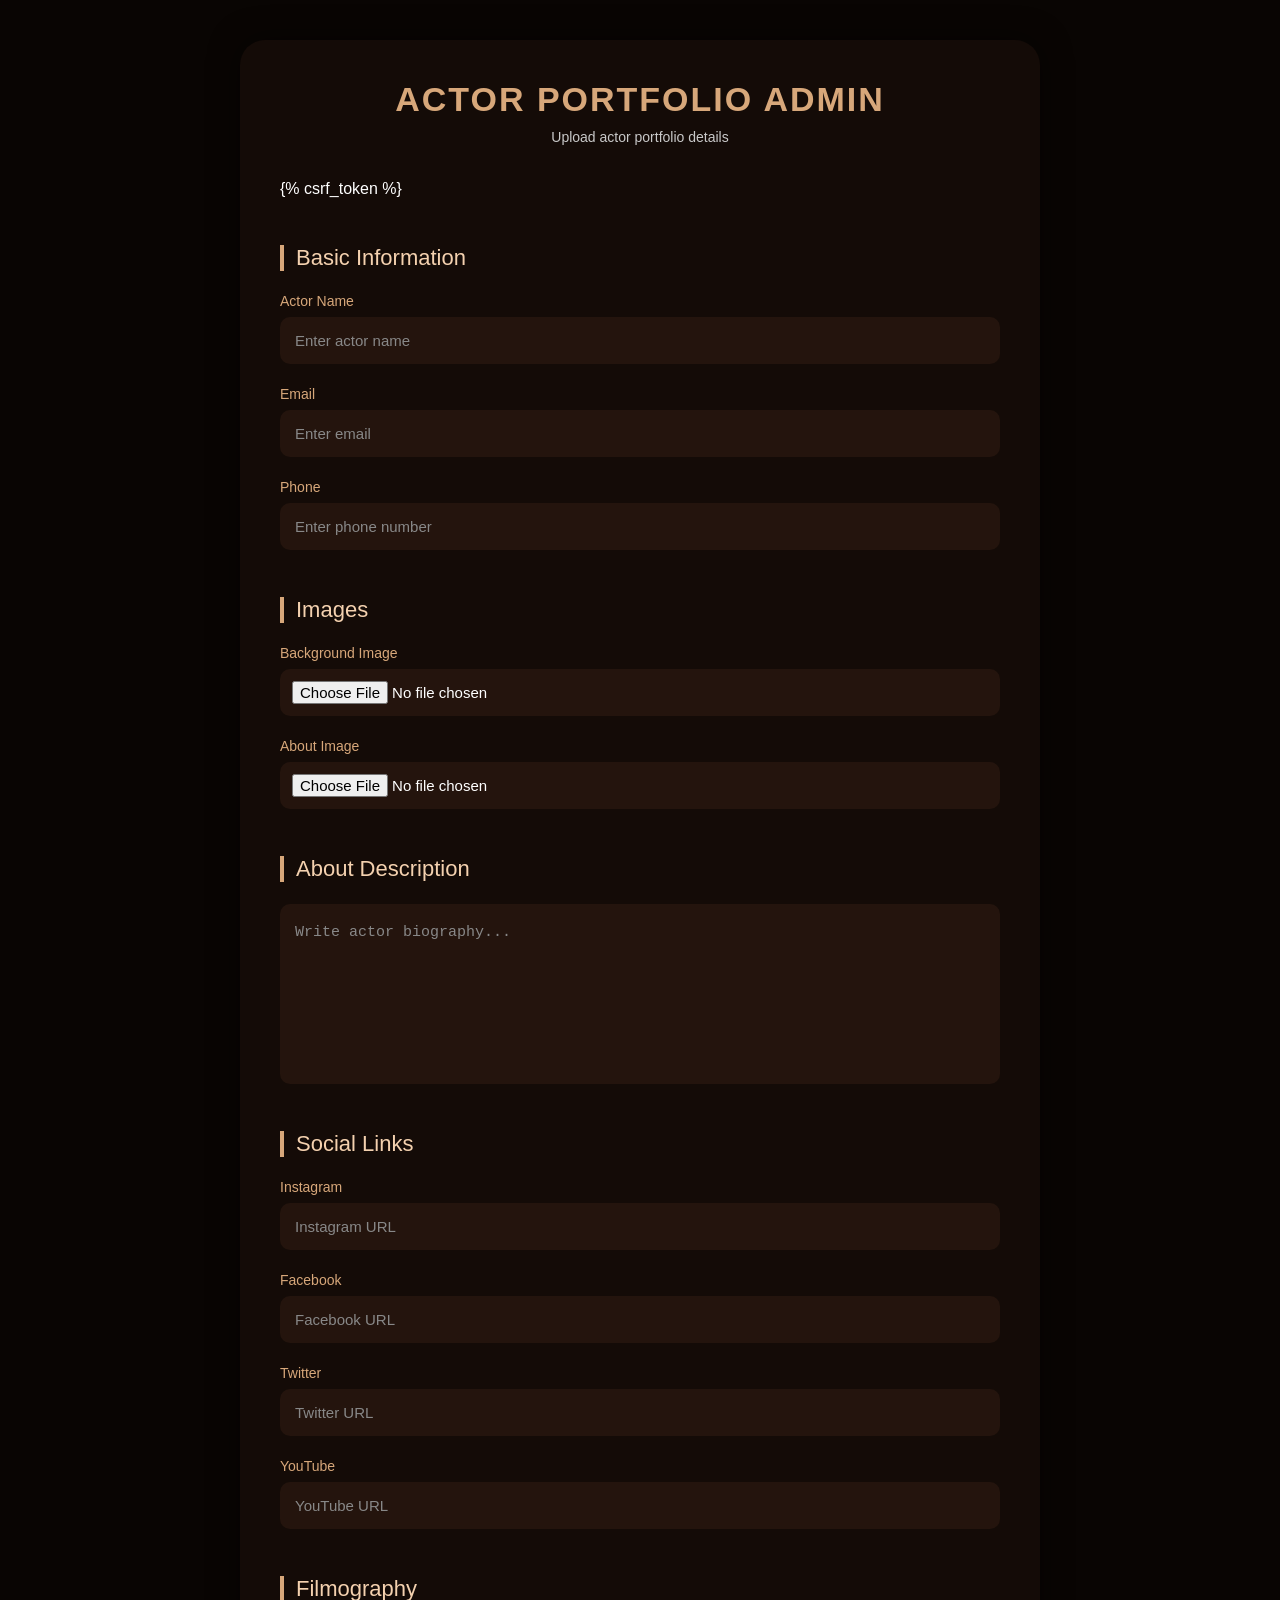
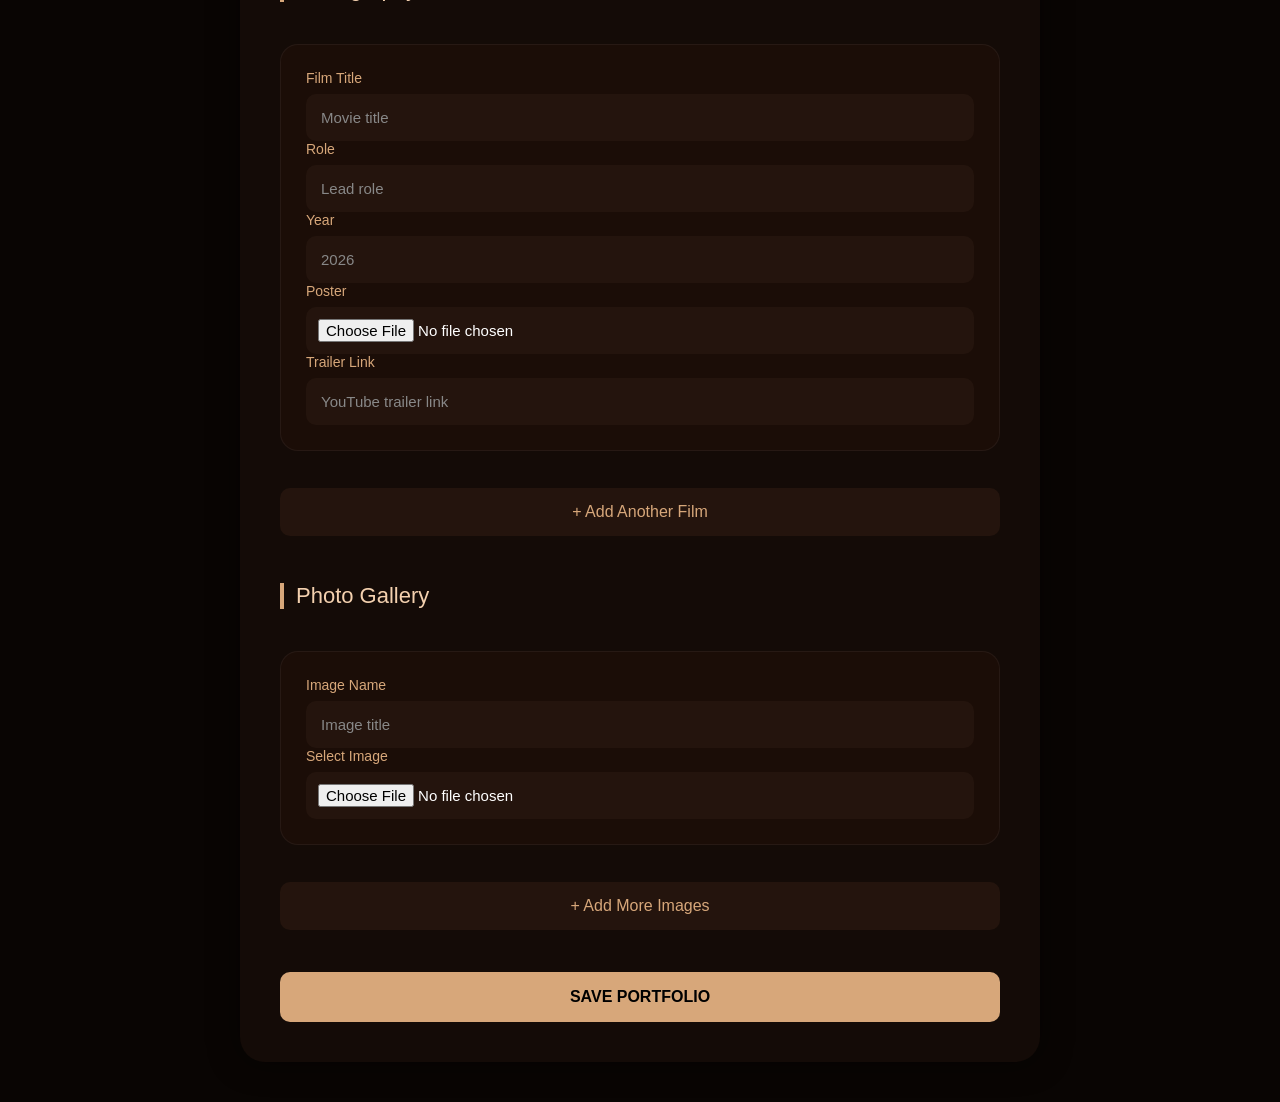
<file: actorportfolio/templates/admin.html>
<!DOCTYPE html>
<html lang="en">

<head>

    <meta charset="UTF-8">

    <meta name="viewport"
          content="width=device-width, initial-scale=1.0">

    <title>Actor Portfolio Admin</title>

    <style>

        *{
            margin:0;
            padding:0;
            box-sizing:border-box;
        }

        body{

            background:#090503;

            font-family:Arial, Helvetica, sans-serif;

            color:white;

            min-height:100vh;

            padding:40px;

            display:flex;

            justify-content:center;

            align-items:center;
        }

        .admin-container{

            width:100%;

            max-width:800px;

            background:#140b07;

            padding:40px;

            border-radius:25px;

            box-shadow:0 0 30px rgba(0,0,0,0.5);
        }

        .title{

            text-align:center;

            margin-bottom:35px;
        }

        .title h1{

            color:#d7a77a;

            font-size:34px;

            letter-spacing:2px;
        }

        .title p{

            color:#c9c9c9;

            margin-top:10px;

            font-size:14px;
        }

        form{

            display:flex;

            flex-direction:column;

            gap:22px;
        }

        .section-title{

            margin-top:25px;

            color:#f4d1af;

            font-size:22px;

            border-left:4px solid #d7a77a;

            padding-left:12px;
        }

        .input-group{

            display:flex;

            flex-direction:column;

            gap:8px;
        }

        label{

            color:#d7a77a;

            font-size:14px;
        }

        input,
        textarea{

            width:100%;

            background:#24140d;

            border:none;

            outline:none;

            padding:15px;

            border-radius:10px;

            color:white;

            font-size:15px;
        }

        textarea{

            min-height:180px;

            resize:none;

            line-height:1.8;
        }

        input::placeholder,
        textarea::placeholder{

            color:#888;
        }

        input[type="file"]{

            padding:12px;
        }

        .film-box{

            background:#1b0d07;

            padding:25px;

            border-radius:18px;

            margin-top:20px;

            border:1px solid rgba(255,255,255,0.05);
        }

        .preview-img{

            width:100%;

            height:250px;

            object-fit:cover;

            border-radius:15px;

            margin-top:15px;

            display:none;
        }

        .add-btn{

            width:100%;

            padding:15px;

            margin-top:15px;

            border:none;

            border-radius:10px;

            background:#24140d;

            color:#d7a77a;

            font-size:16px;

            cursor:pointer;

            transition:0.3s;
        }

        .add-btn:hover{

            background:#342018;
        }

        .save-btn{

            margin-top:20px;

            background:#d7a77a;

            color:black;

            border:none;

            padding:16px;

            border-radius:10px;

            font-size:16px;

            font-weight:bold;

            cursor:pointer;

            transition:0.3s;
        }

        .save-btn:hover{

            transform:translateY(-3px);

            background:#e6b88c;
        }

        @media(max-width:768px){

            body{
                padding:20px;
            }

            .admin-container{
                padding:25px;
            }

            .title h1{
                font-size:26px;
            }
        }

    </style>

</head>

<body>

<div class="admin-container">

    <div class="title">

        <h1>ACTOR PORTFOLIO ADMIN</h1>

        <p>
            Upload actor portfolio details
        </p>

    </div>

    <form method="POST"
          enctype="multipart/form-data">

        {% csrf_token %}

        <!-- BASIC INFO -->

        <div class="section-title">
            Basic Information
        </div>

        <div class="input-group">

            <label>Actor Name</label>

            <input type="text"
                   name="actor_name"
                   placeholder="Enter actor name"
                   required>

        </div>

        <div class="input-group">

            <label>Email</label>

            <input type="email"
                   name="email"
                   placeholder="Enter email">

        </div>

        <div class="input-group">

            <label>Phone</label>

            <input type="text"
                   name="phone"
                   placeholder="Enter phone number">

        </div>

        <!-- IMAGES -->

        <div class="section-title">
            Images
        </div>

        <div class="input-group">

            <label>Background Image</label>

            <input type="file"
                   name="background">

        </div>

        <div class="input-group">

            <label>About Image</label>

            <input type="file"
                   name="about_image">

        </div>

        <!-- ABOUT -->

        <div class="section-title">
            About Description
        </div>

        <div class="input-group">

            <textarea
            name="about_description"
            placeholder="Write actor biography..."></textarea>

        </div>

        <!-- SOCIAL -->

        <div class="section-title">
            Social Links
        </div>

        <div class="input-group">

            <label>Instagram</label>

            <input type="url"
                   name="instagram"
                   placeholder="Instagram URL">

        </div>

        <div class="input-group">

            <label>Facebook</label>

            <input type="url"
                   name="facebook"
                   placeholder="Facebook URL">

        </div>

        <div class="input-group">

            <label>Twitter</label>

            <input type="url"
                   name="twitter"
                   placeholder="Twitter URL">

        </div>

        <div class="input-group">

            <label>YouTube</label>

            <input type="url"
                   name="youtube"
                   placeholder="YouTube URL">

        </div>

        <!-- FILMOGRAPHY -->

        <div class="section-title">
            Filmography
        </div>

        <div id="film-container">

            <div class="film-box">

                <div class="input-group">

                    <label>Film Title</label>

                    <input type="text"
                           name="film_title[]"
                           placeholder="Movie title">

                </div>

                <div class="input-group">

                    <label>Role</label>

                    <input type="text"
                           name="film_role[]"
                           placeholder="Lead role">

                </div>

                <div class="input-group">

                    <label>Year</label>

                    <input type="text"
                           name="film_year[]"
                           placeholder="2026">

                </div>

                <div class="input-group">

                    <label>Poster</label>

                    <input type="file"
                           name="film_poster[]">

                </div>

                <div class="input-group">

                    <label>Trailer Link</label>

                    <input type="url"
                           name="film_trailer[]"
                           placeholder="YouTube trailer link">

                </div>

            </div>

        </div>

        <button type="button"
                class="add-btn"
                onclick="addFilm()">

            + Add Another Film

        </button>

        <!-- GALLERY -->

        <div class="section-title">
            Photo Gallery
        </div>

        <div id="gallery-container">

            <div class="film-box">

                <div class="input-group">

                    <label>Image Name</label>

                    <input type="text"
                           name="gallery_name[]"
                           placeholder="Image title">

                </div>

                <div class="input-group">

                    <label>Select Image</label>

                    <input type="file"
                           name="gallery_image[]"
                           onchange="previewImage(event, this)">

                </div>

                <img class="preview-img">

            </div>

        </div>

        <button type="button"
                class="add-btn"
                onclick="addGallery()">

            + Add More Images

        </button>

        <!-- SAVE -->

        <button type="submit"
                class="save-btn">

            SAVE PORTFOLIO

        </button>

    </form>

</div>

<script>

function addFilm(){

    let container =
    document.getElementById("film-container");

    let box =
    document.createElement("div");

    box.classList.add("film-box");

    box.innerHTML = `

        <div class="input-group">

            <label>Film Title</label>

            <input type="text"
                   name="film_title[]"
                   placeholder="Movie title">

        </div>

        <div class="input-group">

            <label>Role</label>

            <input type="text"
                   name="film_role[]"
                   placeholder="Lead role">

        </div>

        <div class="input-group">

            <label>Year</label>

            <input type="text"
                   name="film_year[]"
                   placeholder="2026">

        </div>

        <div class="input-group">

            <label>Poster</label>

            <input type="file"
                   name="film_poster[]">

        </div>

        <div class="input-group">

            <label>Trailer Link</label>

            <input type="url"
                   name="film_trailer[]"
                   placeholder="YouTube trailer link">

        </div>

    `;

    container.appendChild(box);
}

function addGallery(){

    let container =
    document.getElementById("gallery-container");

    let box =
    document.createElement("div");

    box.classList.add("film-box");

    box.innerHTML = `

        <div class="input-group">

            <label>Image Name</label>

            <input type="text"
                   name="gallery_name[]"
                   placeholder="Image title">

        </div>

        <div class="input-group">

            <label>Select Image</label>

            <input type="file"
                   name="gallery_image[]"
                   onchange="previewImage(event, this)">

        </div>

        <img class="preview-img">

    `;

    container.appendChild(box);
}

function previewImage(event, input){

    let file = event.target.files[0];

    let preview =
    input.parentElement.parentElement
    .querySelector(".preview-img");

    if(file){

        preview.src =
        URL.createObjectURL(file);

        preview.style.display = "block";
    }
}

</script>

</body>
</html>
</file>
